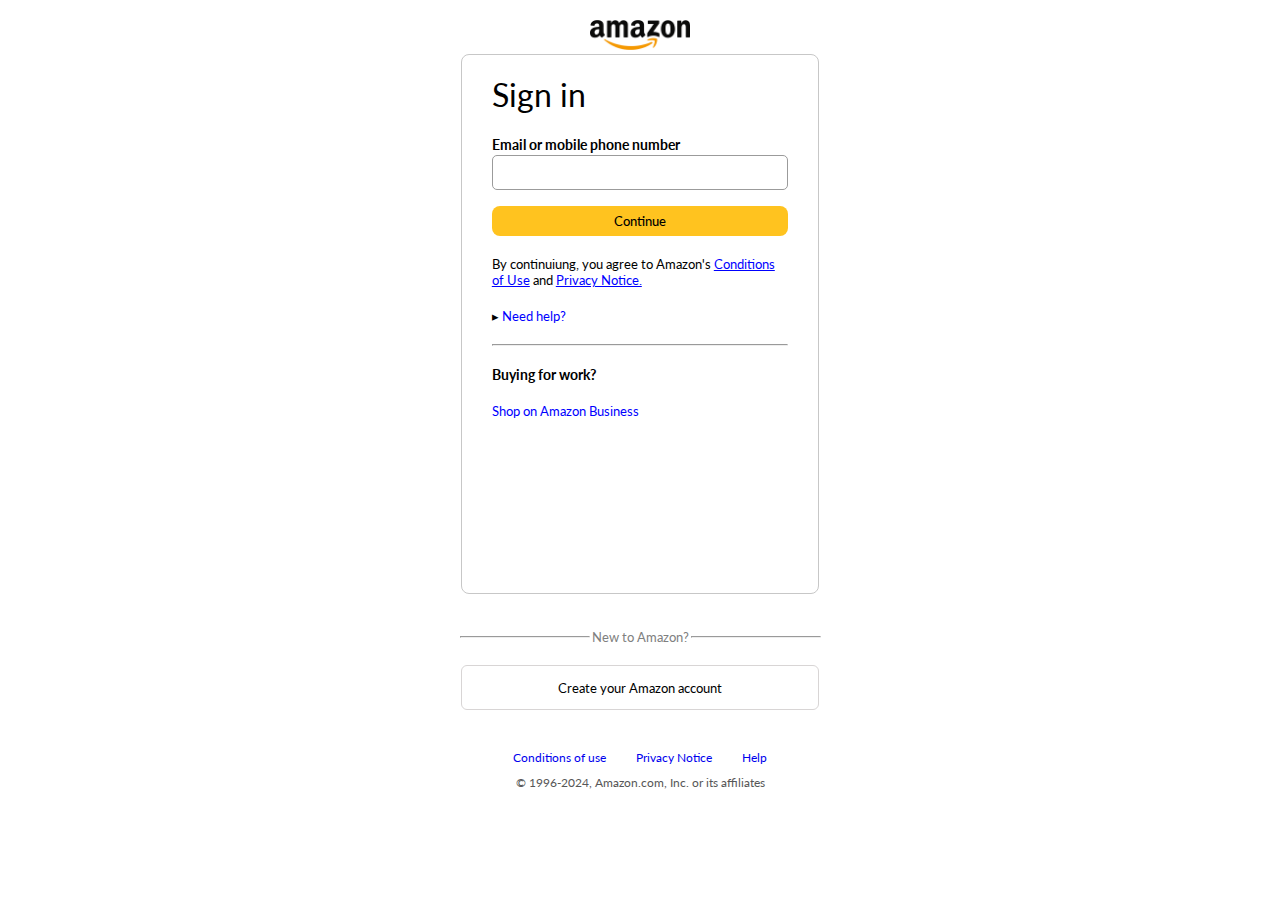
<file: form.html>
<!DOCTYPE html>
<html lang="en">
<head>
    <meta charset="UTF-8">
    <meta name="viewport" content="width=device-width, initial-scale=1.0">
    <title>Form page</title>
    <link rel="stylesheet" href="form.css">
</head>
<body>
    <a href="index.html">
        <img src="assets/logo.png" width="100px" class="logo" ></a>
    <div class="sign-in-container">
        <h1>Sign in</h1>
        <label for="">Email or mobile phone number</label>
        <input type="text">
        <button>Continue</button>
        <p>By continuiung, you agree to Amazon's <span>Conditions of Use</span> and <span>Privacy Notice.</span></p>
        <p class="text"> &#9656 <span> Need help?</span></p>
        <hr>
        <h4>Buying for work?</h4>
        <p class="shop-text">Shop on Amazon Business</p>
    </div>
    <div class="signin-bottom">
    <hr>
    <p>New to Amazon?</p>
    <hr>
</div>
<a href="form2.html">
<button class="create-btn">Create your Amazon account</button></a>
<footer>
    <div class="links">
        <a href="#">Conditions of use</a>
        <a href="#">Privacy Notice</a>
        <a href="#">Help</a>
    </div>
    <p>© 1996-2024, Amazon.com, Inc. or its affiliates</p>
</footer>
</body>
</html>
</file>
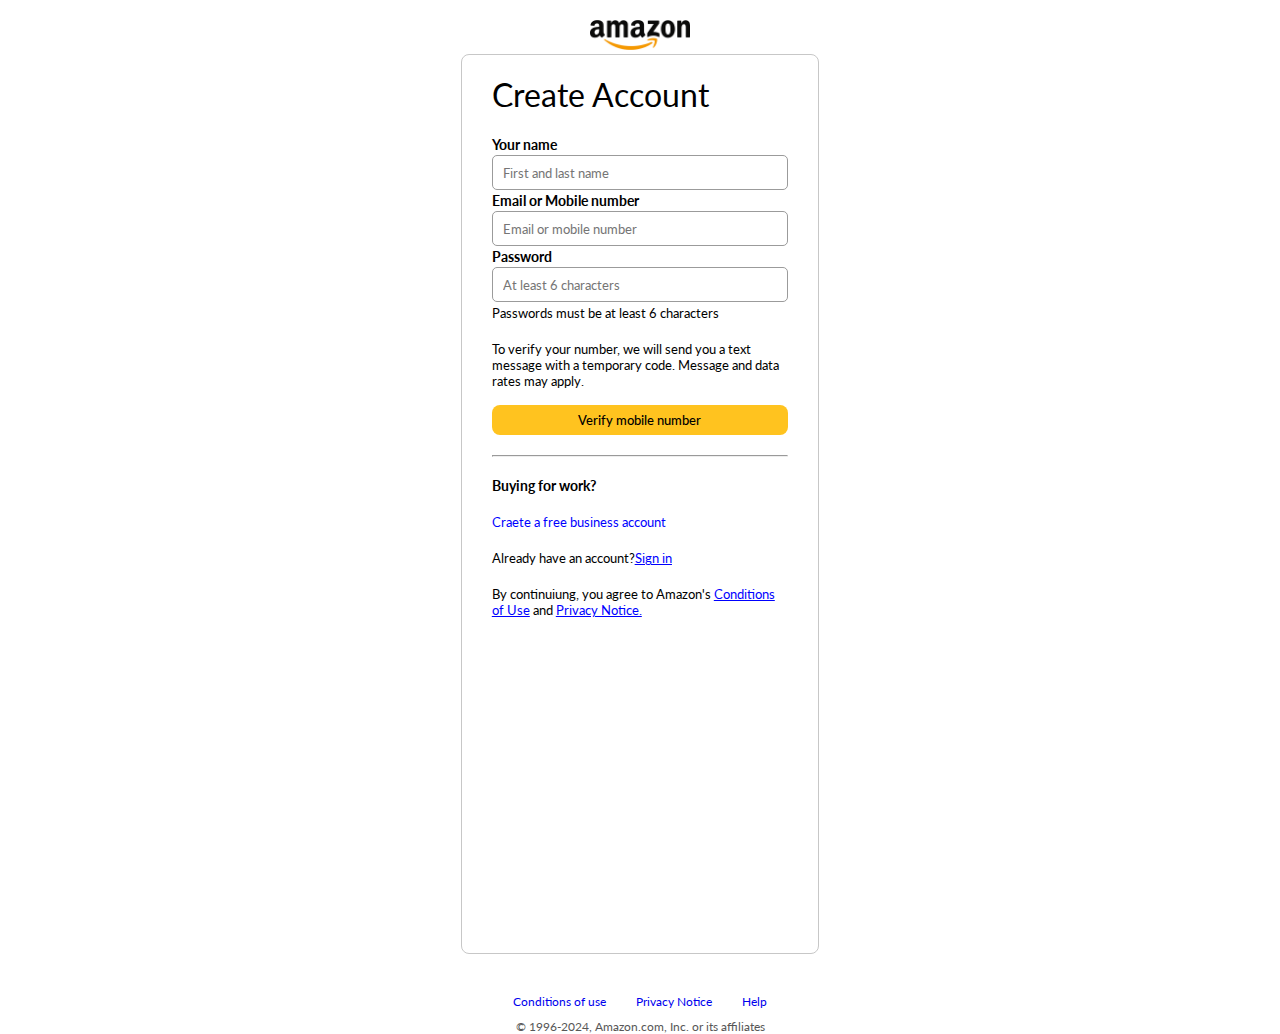
<file: form2.html>
<!DOCTYPE html>
<html lang="en">
<head>
    <meta charset="UTF-8">
    <meta name="viewport" content="width=device-width, initial-scale=1.0">
    <title>Amazon Registration</title>
    <link rel="stylesheet" href="form.css">
    <link rel="stylesheet" href="form2.css">
</head>
<body>
    <a href="index.html">
        <img src="assets/logo.png" width="100px" class="logo" ></a>
        <div class="sign-in-container">
            <h1>Create Account</h1>
            <label for="">Your name</label>
            <input type="text" placeholder="First and last name">
            <label for="">Email or Mobile number</label>
            <input type="text" placeholder="Email or mobile number">
            <label for="">Password</label>
            <input type="text" placeholder="At least 6 characters">
            <small>Passwords must be at least 6 characters</small>
            <p>To verify your number, we will send you a text message with a temporary code. Message and data rates may apply.</p>
            <button>Verify mobile number</button>
            <hr>
            <h4>Buying for work?</h4>
            <p class="shop-text">Craete a free business account</p>
        <p>Already have an account?<a href="form.html"><span>Sign in </span></a></p>
        <p>By continuiung, you agree to Amazon's <span>Conditions of Use</span> and <span>Privacy Notice.</span></p>
    </div>
    <footer>
        <div class="links">
            <a href="#">Conditions of use</a>
            <a href="#">Privacy Notice</a>
            <a href="#">Help</a>
        </div>
        <p>© 1996-2024, Amazon.com, Inc. or its affiliates</p>
    </footer>
</body>
</html>
</file>
<file: form.css>
@import url('https://fonts.googleapis.com/css2?family=Gupter:wght@400;500;700&family=Lato:ital,wght@0,100;0,300;0,400;0,700;0,900;1,100;1,300;1,400;1,700;1,900&family=Noto+Sans:ital,wght@0,100..900;1,100..900&family=PT+Serif:ital,wght@0,400;0,700;1,400;1,700&display=swap');

*{
    padding: 0;
    margin: 0;
    box-sizing: border-box;
    font-family: Lato;
}

body{
    background: #fff;
   text-align: center;
    height: 100vh;
    font-family: Outfit;
}

.logo{
    margin-top: 20px;
}

.sign-in-container{
    margin: auto;
    border: 1px solid #c7c7c7;
    max-width:28vw;
    height: 60vh;
    padding: 20px 30px;
    border-radius: 8px;
    text-align: left;
}

.sign-in-container h1{
    font-weight: 400;
    margin-bottom: 20px;
}

.sign-in-container label{
    font-weight: 700;
    font-size: 14px;
}

.sign-in-container input{
    width: 100%;
    height: 35px;
    margin-top: 2px;
    border: 1px solid #9b9b9b;
    padding: 10px;
    border-radius: 5px;
}

.sign-in-container input:focus{
    outline: 3px solid rgb(156, 255, 247);
    background:#edfcfa;
}

.sign-in-container button{
    margin-top: 16px;
    background: #ffc31f;
    width: 100%;
    height: 30px;
    border: none;
    border-radius: 8px;
    font-weight: 500;
}

.sign-in-container button:hover{
    background: #ffaa0c;
}
.sign-in-container p{
    margin-top: 20px;
    font-size: 13px;
    font-weight: 400;
}

.sign-in-container span{
    color: blue;
    text-decoration: underline;
    cursor: pointer;
}

.sign-in-container span:hover{
    text-decoration: underline;
    color: #8a1616;
}

.text span{
    color: blue;
    text-decoration: none;
    cursor: pointer;
}

.text span:hover{
    text-decoration: underline;
    color: #8a1616;
}

.sign-in-container hr{
    margin-top: 20px;
    background: #eeeeee;
}

.sign-in-container h4{
    margin-top: 20px;
    font-weight: 700;
    font-size: 14px;
}

.shop-text{
    color: blue;
    font-weight: 900;
    cursor: pointer;
}

.shop-text:hover{
    text-decoration: underline;
    color: #8a1616;
}

.signin-bottom{
    padding-top: 15px;
    margin: 20px auto;
    text-align: center;
    max-width:30vw;
    gap: 2px;
    display: flex;
    justify-content:center;
    align-items: center;
}

.signin-bottom hr{
    background: #f7f7f7;
    width: 130px;
}

.signin-bottom p{
    color: gray;
    font-size: 13px;
}

.create-btn{
    width: 28%;
    height: 5%;
    border-radius: 6px;
    border: 1px solid #d8d5d5;
    background:none;
    cursor: pointer;
}

.create-btn:hover{
    background: #f0f5ff;
}

footer{
    margin-top: 40px;
    width:100%;
    font-size: 12px;
}

.links{
    display: flex;
    justify-content: center;
    gap: 30px;
    margin-bottom: 10px;
}

.links a:hover{
    color: #8a1616;
    text-decoration: underline;
}

.links a{
    text-decoration: none;
}

footer p{
    color: #575757;
}

/* media-query */


@media only screen and (max-width:900px){
    .sign-in-container{
        max-width: 50%;
        height: 400px;
    }
    .create-btn{
        width: 50%;
    }
    }
@media only screen and (max-width:600px){
.sign-in-container{
    max-width: 90%;
    height: 400px;
}
.create-btn{
    width: 50%;
}
}
</file>
<file: form2.css>
.sign-in-container{
    height: 100vh;
}
</file>
